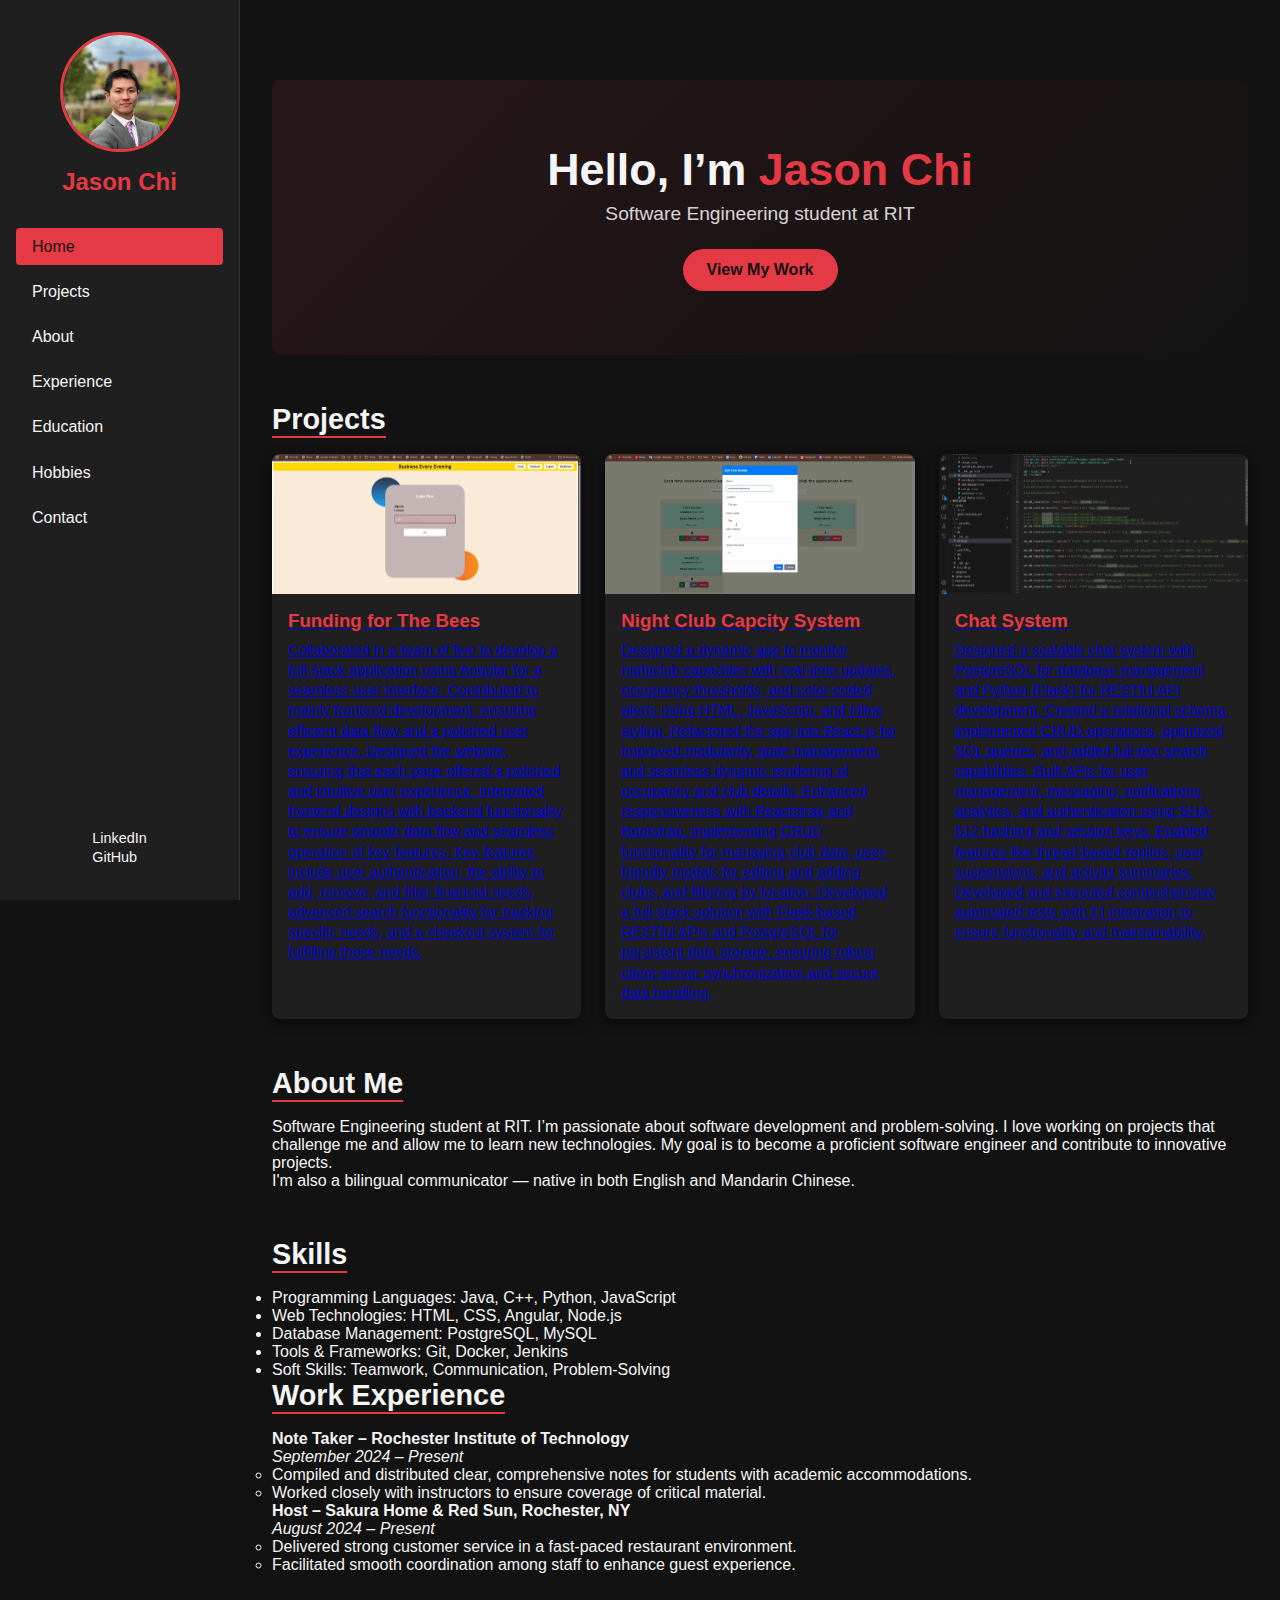
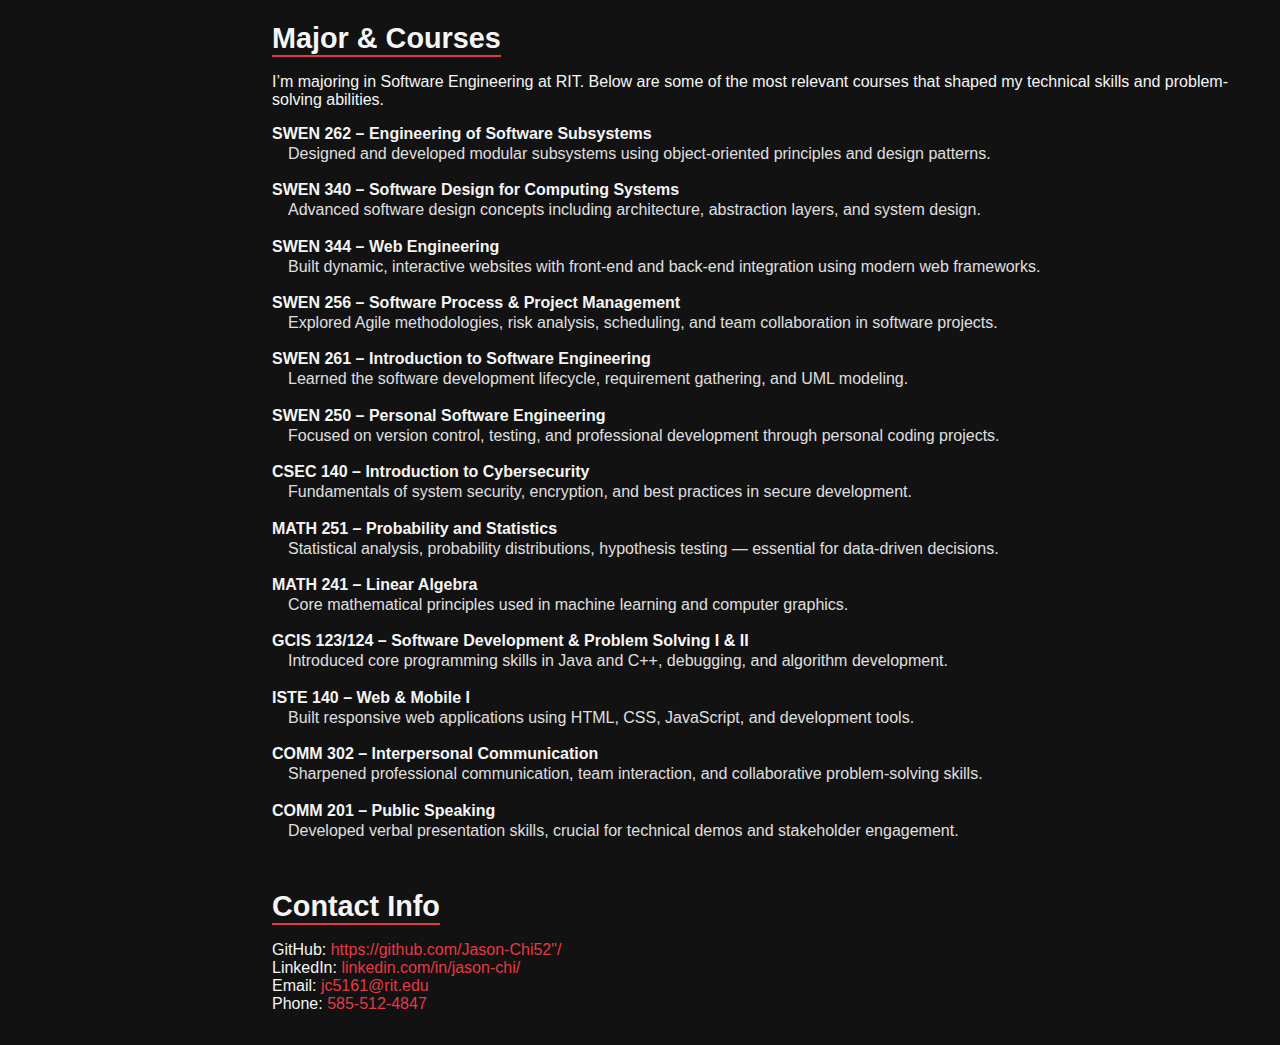
<file: index.html>
<!-- index.html -->
<!DOCTYPE html>
<html lang="en">
<head>
  <meta charset="UTF-8" />
  <meta http-equiv="X-UA-Compatible" content="IE=edge" />
  <meta name="viewport" content="width=device-width, initial-scale=1.0"/>
  <link rel="icon" type="image/png" sizes="32x32" href="Jason - UFund [VOAGHzrn8RU - 1236x695 - 0m20s].png"/>
  <title>Jason Chi – Software Engineer</title>
  <link rel="stylesheet" href="style.css" />
</head>
<body>
  <!-- SIDEBAR NAV -->
  <aside class="sidebar">
    <img src="IMG_4548.jpg" alt="Jason Chi" class="profile-pic" />
    <h2>Jason Chi</h2>
    <nav class="nav-links">
      <a href="#home" class="active">Home</a>
      <a href="#projects">Projects</a>
      <a href="#about">About</a>
      <a href="#experience">Experience</a>
      <!-- <a href="#hometown">Hometown</a> -->
      <a href="#education">Education</a>
      <a href="#hobbies">Hobbies</a>
      <a href="#contact">Contact</a>
    </nav>
    <div class="social">
      <a href="https://linkedin.com/in/jason-chi-83838226b" target="_blank">LinkedIn</a>
      <a href="https://github.com/Jason-Chi52" target="_blank">GitHub</a>
    </div>
  </aside>

  <!-- MAIN CONTENT -->
  <main class="main-content">

    <!-- HERO / HOME -->
    <section id="home" class="hero">
      <h1>Hello, I’m <span>Jason Chi</span></h1>
      <p>Software Engineering student at RIT</p>
      <a href="#projects" class="btn">View My Work</a>
    </section>

    <!-- PROJECTS -->
    <section id="projects">
      <h2>Projects</h2>
      <div class="projects-grid">
        <div class="project-card">
          <a href="https://youtu.be/VOAGHzrn8RU" target="_blank">
            <img src="Jason - UFund [VOAGHzrn8RU - 1236x695 - 0m20s].png" alt="Project One" />
            <div class="card-content">
              <h3>Funding for The Bees</h3>
              <p>Collaborated in a team of five to develop a full-stack application using Angular for a seamless user interface.
Contributed to mainly frontend development, ensuring efficient data flow and a polished user experience.
Designed the website, ensuring that each page offered a polished and intuitive user experience.
Integrated frontend designs with backend functionality to ensure smooth data flow and seamless operation of key features.
Key features include user authentication, the ability to add, remove, and filter financial needs, advanced search functionality for tracking specific needs, and a checkout system for fulfilling those needs.
</p>
            </div>
          </a>
        </div>
        <div class="project-card">
          <a href="https://youtu.be/Vw3uxRsJyPE2" target="_blank">
            <img src="Jason - Nightclub capacity system [Vw3uxRsJyPE - 1920x1080 - 0m13s].png" alt="Project Two" />
            <div class="card-content">
              <h3>Night Club Capcity System</h3>
              <p>Designed a dynamic app to monitor nightclub capacities with real-time updates, occupancy thresholds, and color-coded alerts using HTML, JavaScript, and inline styling.
Refactored the app into React.js for improved modularity, state management, and seamless dynamic rendering of occupancy and club details.
Enhanced responsiveness with Reactstrap and Bootstrap, implementing CRUD functionality for managing club data, user-friendly modals for editing and adding clubs, and filtering by location.
Developed a full-stack solution with Flask-based RESTful APIs and PostgreSQL for persistent data storage, ensuring robust client-server synchronization and secure data handling.
</p>
            </div>
          </a>
        </div>
        <div class="project-card">
          <a href="https://youtu.be/1b2d8c4e3f0" target="_blank">
            <img src="Jason - Chat system with logging in authentication and sending message functionality [bLpk37Die0M - 1236x695 - 0m08s].png" alt="Project Three" />
            <div class="card-content">
              <h3>Chat System</h3>
              <p>Designed a scalable chat system with PostgreSQL for database management and Python (Flask) for RESTful API development.
Created a relational schema, implemented CRUD operations, optimized SQL queries, and added full-text search capabilities.
Built APIs for user management, messaging, notifications, analytics, and authentication using SHA-512 hashing and session keys.
Enabled features like thread-based replies, user suspensions, and activity summaries.
Developed and executed comprehensive automated tests with CI integration to ensure functionality and maintainability.
</p>
            </div>
          </a>
        <!-- Add more .project-card as needed -->
      </div>
    </section>

    

    <!-- ABOUT ME -->
    <section id="about">
      <h2>About Me</h2>
      <p>
        Software Engineering student at RIT. I’m
        passionate about software development and problem-solving. I love
        working on projects that challenge me and allow me to learn new
        technologies. My goal is to become a proficient software engineer
        and contribute to innovative projects.
      </p>
      <p>I'm also a bilingual communicator — native in both English and Mandarin Chinese.</p>
    </section>

  <!-- SKILLS & PROJECTS -->
  <section id="experience">
    <h2>Skills</h2>
    <ul>
      <li>Programming Languages: Java, C++, Python, JavaScript</li>
      <li>Web Technologies: HTML, CSS, Angular, Node.js</li>
      <li>Database Management: PostgreSQL, MySQL</li>
      <li>Tools & Frameworks: Git, Docker, Jenkins</li>
      <li>Soft Skills: Teamwork, Communication, Problem-Solving</li>
    <h2>Work Experience</h2>

    <h4>Note Taker – Rochester Institute of Technology</h4>
    <p><em>September 2024 – Present</em></p>
    <ul>
      <li>Compiled and distributed clear, comprehensive notes for students with academic accommodations.</li>
      <li>Worked closely with instructors to ensure coverage of critical material.</li>
    </ul>

    <h4>Host – Sakura Home & Red Sun, Rochester, NY</h4>
    <p><em>August 2024 – Present</em></p>
    <ul>
      <li>Delivered strong customer service in a fast-paced restaurant environment.</li>
      <li>Facilitated smooth coordination among staff to enhance guest experience.</li>
    </ul>
  </section>
    <!-- HOMETOWN -->
    <!-- <section id="hometown">
      <h2>Hometown</h2>
      <p>
        I was born in Rochester, NY, but I also lived in China for 10 years
        when I was little. I consider both Rochester and China my hometowns.
        In China, the food is amazing and the cost of living is much
        cheaper. I really like how convenient everything is there—though
        not being able to use Google (having to rely on local search
        engines) can be frustrating.
      </p>
    </section> -->

    <!-- EDUCATION & COURSES -->
  <section id="education">
    <h2>Major &amp; Courses</h2>
    <p>
      I’m majoring in Software Engineering at RIT. Below are some of the most relevant courses that shaped my technical skills and problem-solving abilities.
    </p>
    <dl>
      <dt><strong>SWEN 262 – Engineering of Software Subsystems</strong></dt>
      <dd>Designed and developed modular subsystems using object-oriented principles and design patterns.</dd>

      <dt><strong>SWEN 340 – Software Design for Computing Systems</strong></dt>
      <dd>Advanced software design concepts including architecture, abstraction layers, and system design.</dd>

      <dt><strong>SWEN 344 – Web Engineering</strong></dt>
      <dd>Built dynamic, interactive websites with front-end and back-end integration using modern web frameworks.</dd>

      <dt><strong>SWEN 256 – Software Process & Project Management</strong></dt>
      <dd>Explored Agile methodologies, risk analysis, scheduling, and team collaboration in software projects.</dd>

      <dt><strong>SWEN 261 – Introduction to Software Engineering</strong></dt>
      <dd>Learned the software development lifecycle, requirement gathering, and UML modeling.</dd>

      <dt><strong>SWEN 250 – Personal Software Engineering</strong></dt>
      <dd>Focused on version control, testing, and professional development through personal coding projects.</dd>

      <dt><strong>CSEC 140 – Introduction to Cybersecurity</strong></dt>
      <dd>Fundamentals of system security, encryption, and best practices in secure development.</dd>

      <dt><strong>MATH 251 – Probability and Statistics</strong></dt>
      <dd>Statistical analysis, probability distributions, hypothesis testing — essential for data-driven decisions.</dd>

      <dt><strong>MATH 241 – Linear Algebra</strong></dt>
      <dd>Core mathematical principles used in machine learning and computer graphics.</dd>

      <dt><strong>GCIS 123/124 – Software Development & Problem Solving I & II</strong></dt>
      <dd>Introduced core programming skills in Java and C++, debugging, and algorithm development.</dd>

      <dt><strong>ISTE 140 – Web & Mobile I</strong></dt>
      <dd>Built responsive web applications using HTML, CSS, JavaScript, and development tools.</dd>

      <dt><strong>COMM 302 – Interpersonal Communication</strong></dt>
      <dd>Sharpened professional communication, team interaction, and collaborative problem-solving skills.</dd>

      <dt><strong>COMM 201 – Public Speaking</strong></dt>
      <dd>Developed verbal presentation skills, crucial for technical demos and stakeholder engagement.</dd>
    </dl>
  </section>



    <!-- HOBBIES & INTERESTS -->
    <!-- <section id="hobbies">
      <h2>Hobbies &amp; Interests</h2>
      <ul>
        <li>Gym</li>
        <li>Video Gaming</li>
        <li>Hanging out with friends</li>
        <li>Learning new technologies</li>
        <li>Traveling</li>

    </section> -->


    <!-- CONTACT & CREDITS -->
    <section id="contact">
      <h2>Contact Info </h2>
      <p>GitHub: <a href="https://github.com/Jason-Chi52">https://github.com/Jason-Chi52"/</a></p>

      <p>LinkedIn: <a href="https://www.linkedin.com/in/jason-chi/">linkedin.com/in/jason-chi/</a></p>
      <p>Email: <a href="mailto:jc5161@rit.edu">jc5161@rit.edu</a></p>
      <p>Phone: <a href="tel:+15855124847">585-512-4847</a></p>


    </section>

  </main>
</body>
</html>
</file>
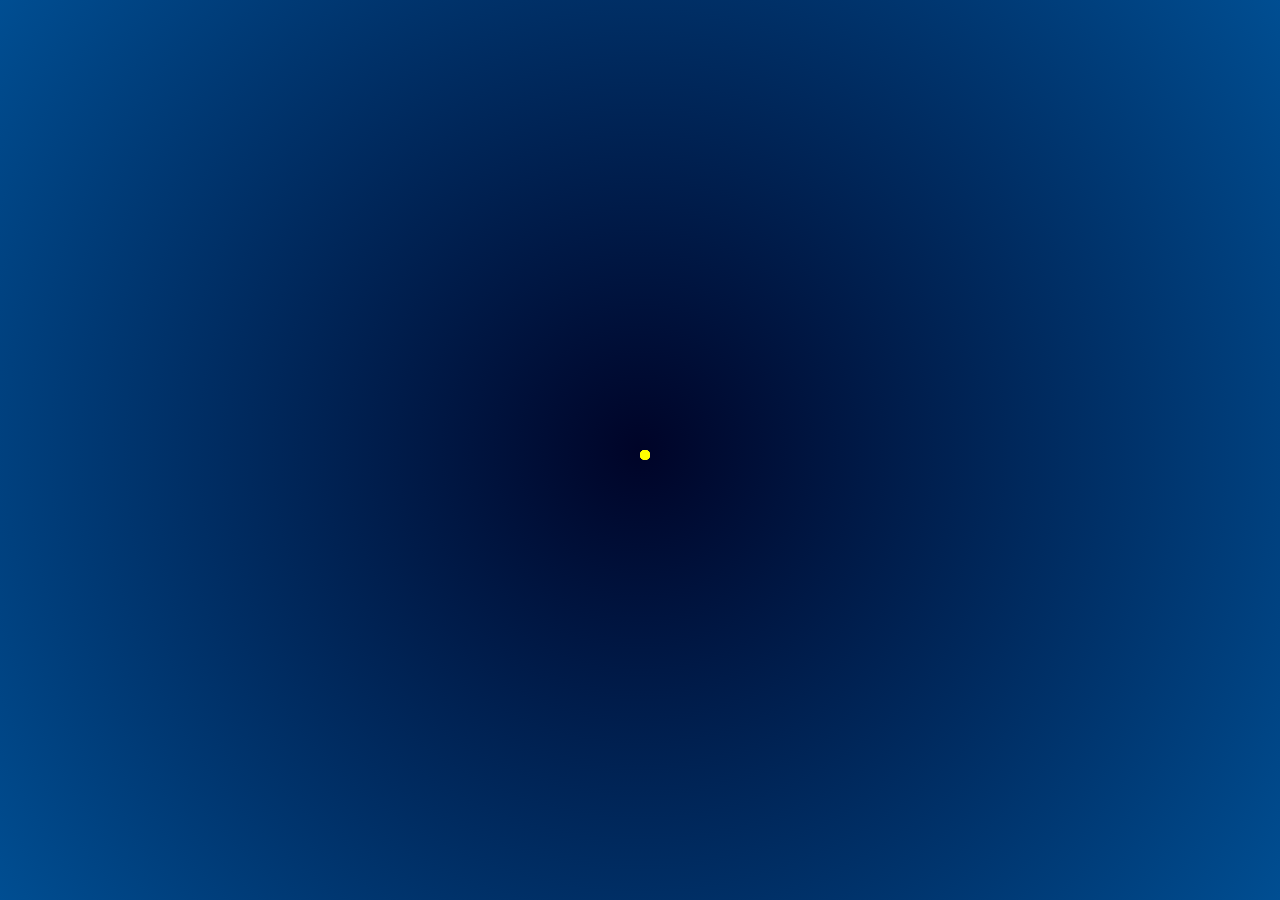
<file: fatherDay.html>
<!DOCTYPE html>
<html lang="en">
<head>
  <meta charset="UTF-8">
  <title>Father's Day</title>
  <style>
    body {
      margin: 0;
      height: 100vh;
      background: radial-gradient(circle at center, #000428, #004e92);
      overflow: hidden;
      display: flex;
      justify-content: center;
      align-items: center;
      font-family: 'Segoe UI', sans-serif;
      animation: flash 2s ease-in-out;
    }

    @keyframes flash {
      0% { background-color: #000; }
      100% { background-color: #000428; }
    }

    .container {
      text-align: center;
      animation: popIn 1s ease-out forwards;
      transform: scale(0.2);
      opacity: 0;
      color: white;
    }

    @keyframes popIn {
      0% {
        transform: scale(0.2);
        opacity: 0;
      }
      80% {
        transform: scale(1.1);
        opacity: 1;
      }
      100% {
        transform: scale(1);
        opacity: 1;
      }
    }

    h1 {
      font-size: 3em;
      color: #fff;
      text-shadow: 0 0 20px #0ff, 0 0 40px #0ff;
    }

    p {
      font-size: 1.3em;
      margin-top: 10px;
      color: #e0f7fa;
    }

    .image {
      margin-top: 20px;
    }

    .image img {
      width: 250px;
      height: auto;
      border-radius: 20px;
      box-shadow: 0 0 30px rgba(255, 255, 255, 0.4);
      border: 3px solid #00e6e6;
    }

    .burst {
      position: absolute;
      width: 100%;
      height: 100%;
      top: 0;
      left: 0;
      pointer-events: none;
    }

    .dot {
      position: absolute;
      width: 10px;
      height: 10px;
      background: #ff0;
      border-radius: 50%;
      animation: burst 1s ease-out forwards;
    }

    @keyframes burst {
      to {
        transform: translate(var(--x), var(--y)) scale(0.5);
        opacity: 0;
      }
    }
  </style>
</head>
<body>
  <div class="container">
    <h1>💙 Happy Father’s Day!</h1>
    <p>Thank you for always being there, shielding me from any issues I may have.</p>
    <p>Thank you for teaching me what it means to be a good and responsible man.</p>
    <p>I’m truly grateful for everything you’ve done.</p>
    <p>Wishing you happiness every day and good health always!.</p>
    <div class="image">
      <img src="father.png" alt="Dad Image">
    </div>
  </div>
  <div class="burst">
    <div class="dot" style="top:50%; left:50%; --x: -200px; --y: -150px;"></div>
    <div class="dot" style="top:50%; left:50%; --x: 150px; --y: -120px;"></div>
    <div class="dot" style="top:50%; left:50%; --x: -100px; --y: 180px;"></div>
    <div class="dot" style="top:50%; left:50%; --x: 180px; --y: 90px;"></div>
    <div class="dot" style="top:50%; left:50%; --x: -160px; --y: 100px;"></div>
    <div class="dot" style="top:50%; left:50%; --x: 120px; --y: -160px;"></div>
  </div>
</body>
</html>
</file>
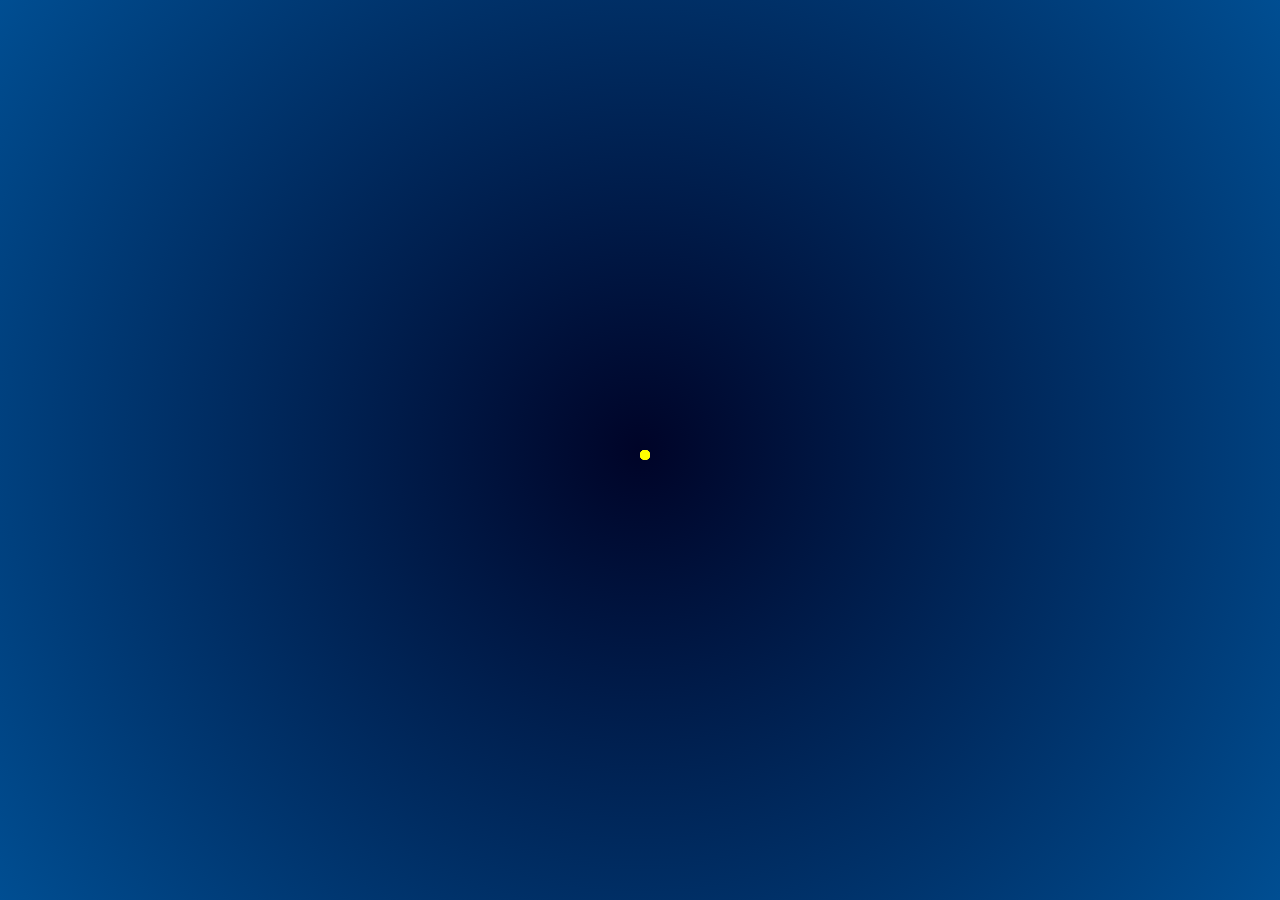
<file: index2.html>
<!DOCTYPE html>
<html lang="en">
<head>
  <meta charset="UTF-8">
  <title>Father's Day</title>
  <style>
    body {
      margin: 0;
      height: 100vh;
      background: radial-gradient(circle at center, #000428, #004e92);
      overflow: hidden;
      display: flex;
      justify-content: center;
      align-items: center;
      font-family: 'Segoe UI', sans-serif;
      animation: flash 2s ease-in-out;
    }

    @keyframes flash {
      0% { background-color: #000; }
      100% { background-color: #000428; }
    }

    .container {
      text-align: center;
      animation: popIn 1s ease-out forwards;
      transform: scale(0.2);
      opacity: 0;
      color: white;
    }

    @keyframes popIn {
      0% {
        transform: scale(0.2);
        opacity: 0;
      }
      80% {
        transform: scale(1.1);
        opacity: 1;
      }
      100% {
        transform: scale(1);
        opacity: 1;
      }
    }

    h1 {
      font-size: 3em;
      color: #fff;
      text-shadow: 0 0 20px #0ff, 0 0 40px #0ff;
    }

    p {
      font-size: 1.3em;
      margin-top: 10px;
      color: #e0f7fa;
    }

    .image {
      margin-top: 20px;
    }

    .image img {
      width: 250px;
      height: auto;
      border-radius: 20px;
      box-shadow: 0 0 30px rgba(255, 255, 255, 0.4);
      border: 3px solid #00e6e6;
    }

    .burst {
      position: absolute;
      width: 100%;
      height: 100%;
      top: 0;
      left: 0;
      pointer-events: none;
    }

    .dot {
      position: absolute;
      width: 10px;
      height: 10px;
      background: #ff0;
      border-radius: 50%;
      animation: burst 1s ease-out forwards;
    }

    @keyframes burst {
      to {
        transform: translate(var(--x), var(--y)) scale(0.5);
        opacity: 0;
      }
    }
  </style>
</head>
<body>
  <div class="container">
    <h1>💙 Happy Father’s Day!</h1>
    <p>Thank you for always being there, shielding me from the storms with your strong shoulders.</p>
    <p>Thank you for teaching me what it means to be a good and responsible man.</p>
    <p>I’m truly grateful for everything you’ve done.</p>
    <p>Wishing you happiness every day and good health always!.</p>
    <div class="image">
      <img src="father.png" alt="Dad Image">
    </div>
  </div>
  <div class="burst">
    <div class="dot" style="top:50%; left:50%; --x: -200px; --y: -150px;"></div>
    <div class="dot" style="top:50%; left:50%; --x: 150px; --y: -120px;"></div>
    <div class="dot" style="top:50%; left:50%; --x: -100px; --y: 180px;"></div>
    <div class="dot" style="top:50%; left:50%; --x: 180px; --y: 90px;"></div>
    <div class="dot" style="top:50%; left:50%; --x: -160px; --y: 100px;"></div>
    <div class="dot" style="top:50%; left:50%; --x: 120px; --y: -160px;"></div>
  </div>
</body>
</html>
</file>
<file: style.css>
/* style.css */
:root {
    --bg: #121212;
    --fg: #f5f5f5;
    --accent: #e63946;
    --accent-light: #ff6b81;
    --panel: #1f1f1f;
  }
  
  * {
    margin: 0;
    padding: 0;
    box-sizing: border-box;
  }
  
  html {
    scroll-behavior: smooth;
  }
  
  body {
    display: flex;
    font-family: "Segoe UI", Tahoma, Geneva, Verdana, sans-serif;
    background: var(--bg);
    color: var(--fg);
    min-height: 100vh;
  }
  
  /* SIDEBAR */
  .sidebar {
    position: fixed;
    left: 0;
    top: 0;
    width: 240px;
    height: 100vh;
    background: var(--panel);
    display: flex;
    flex-direction: column;
    align-items: center;
    padding: 2rem 1rem;
    border-right: 1px solid #333;
  }
  .profile-pic {
    width: 120px;
    height: 120px;
    border-radius: 50%;
    object-fit: cover;
    margin-bottom: 1rem;
    border: 3px solid var(--accent);
    transition: transform 0.3s ease;
  }
  .profile-pic:hover {
    transform: scale(1.05);
  }
  .sidebar h2 {
    margin-bottom: 2rem;
    color: var(--accent);
  }
  .nav-links {
    display: flex;
    flex-direction: column;
    width: 100%;
  }
  .nav-links a {
    padding: 0.6rem 1rem;
    margin-bottom: 0.5rem;
    text-decoration: none;
    color: var(--fg);
    border-radius: 4px;
    transition: background 0.3s, color 0.3s;
  }
  .nav-links a:hover,
  .nav-links a.active {
    background: var(--accent);
    color: var(--bg);
  }
  .social {
    margin-top: auto;
  }
  .social a {
    display: block;
    margin: 0.2rem 0;
    font-size: 0.9rem;
    color: var(--fg);
    text-decoration: none;
    transition: color 0.3s;
  }
  .social a:hover {
    color: var(--accent-light);
  }
  
  /* MAIN CONTENT */
  .main-content {
    margin-left: 240px;
    padding: 2rem;
    width: calc(100% - 240px);
  }
  
  /* HERO */
  .hero {
    text-align: center;
    padding: 4rem 2rem;
    background: linear-gradient(135deg, rgba(230,57,70,0.1), transparent);
    border-radius: 8px;
    animation: fadeIn 1s ease-out both;
  }
  .hero h1 {
    font-size: 2.8rem;
    margin-bottom: 0.5rem;
  }
  .hero h1 span {
    color: var(--accent);
  }
  .hero p {
    font-size: 1.2rem;
    opacity: 0.85;
    margin-bottom: 1.5rem;
  }
  .btn {
    display: inline-block;
    background: var(--accent);
    color: var(--bg);
    padding: 0.75rem 1.5rem;
    border-radius: 25px;
    text-decoration: none;
    font-weight: bold;
    transition: background 0.3s, transform 0.3s;
  }
  .btn:hover {
    background: var(--accent-light);
    transform: translateY(-2px);
  }
  
  /* SECTION HEADERS */
  section {
    margin-top: 3rem;
  }
  section h2 {
    font-size: 1.8rem;
    margin-bottom: 1rem;
    border-bottom: 2px solid var(--accent);
    display: inline-block;
    animation: fadeIn 0.6s ease both;
  }
  
  /* PROJECTS GRID */
  .projects-grid {
    display: grid;
    grid-template-columns: repeat(auto-fit, minmax(200px, 1fr));
    gap: 1.5rem;
  }
  .project-card {
    background: var(--panel);
    border-radius: 8px;
    overflow: hidden;
    box-shadow: 0 4px 12px rgba(0,0,0,0.5);
    transition: transform 0.3s, box-shadow 0.3s;
  }
  .project-card:hover {
    transform: translateY(-8px);
    box-shadow: 0 6px 20px rgba(0,0,0,0.7);
  }
  .project-card img {
    display: block;
    width: 100%;
    height: 140px;
    object-fit: cover;
  }
  .card-content {
    padding: 1rem;
  }
  .card-content h3 {
    margin-bottom: 0.5rem;
    color: var(--accent);
  }
  .card-content p {
    font-size: 0.9rem;
    line-height: 1.4;
    opacity: 0.9;
  }
  
  /* DL STYLING */
  dl dt {
    margin-top: 1rem;
    font-weight: bold;
  }
  dl dd {
    margin-left: 1rem;
    margin-bottom: 0.5rem;
    line-height: 1.4;
    opacity: 0.9;
  }
  
  /* GALLERY IMAGES */
  #gallery .projects-grid img {
    width: 100%;
    height: auto;
    border-radius: 8px;
    box-shadow: 0 4px 12px rgba(0,0,0,0.5);
    transition: transform 0.3s;
  }
  #gallery .projects-grid img:hover {
    transform: scale(1.05);
  }
  
  /* CONTACT & CREDITS LINKS */
  #contact a {
    color: var(--accent);
    text-decoration: none;
  }
  #contact a:hover {
    text-decoration: underline;
  }
  
  /* ANIMATIONS */
  @keyframes fadeIn {
    from { opacity: 0; transform: translateY(10px); }
    to   { opacity: 1; transform: translateY(0); }
  }
</file>
